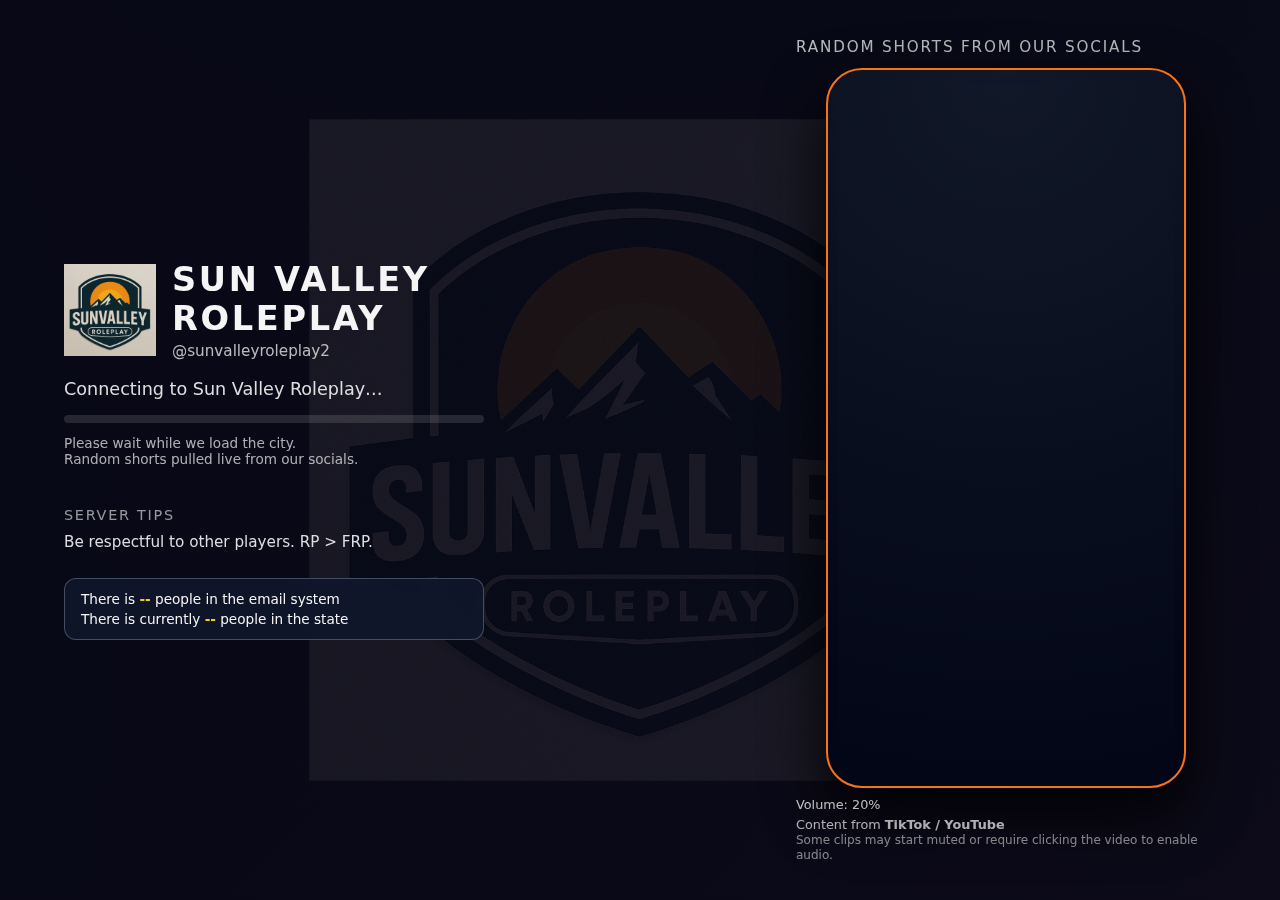
<file: twopoint-loadingscreen/index.html>
<!DOCTYPE html>
<html lang="en">
<head>
  <meta charset="UTF-8" />
  <title>Sun Valley Roleplay — Loading</title>
  <meta name="viewport" content="width=device-width, initial-scale=1.0" />
  <link rel="stylesheet" href="style.css" />
</head>
<body>
  <div class="background"></div>
  <div class="overlay"></div>

  <!-- Large transparent background logo watermark -->
  <div class="background-logo">
    <img src="logo.png" alt="Server Logo" />
  </div>

  <div class="wrapper">
    <div class="left-panel">
      <div class="logo-block">
        <img src="logo.png" alt="Sun Valley Roleplay" class="logo-image" />
        <div class="logo-text">
          <div class="logo-title">SUN VALLEY ROLEPLAY</div>
          <div class="subtitle">@sunvalleyroleplay2</div>
        </div>
      </div>

      <div class="status-text">Connecting to Sun Valley Roleplay…</div>

      <div class="progress-container">
        <div class="progress-bar"></div>
      </div>
      <div class="small-text">
        Please wait while we load the city.<br />
        Random shorts pulled live from our socials.
      </div>

      <div class="tips-title">SERVER TIPS</div>
      <div class="tips-text" id="tipText">
        Be respectful to other players. RP &gt; FRP.
      </div>

      <div class="stats-box">
        <div class="stat-line">
          There is <span id="emailCount">--</span> people in the email system
        </div>
        <div class="stat-line">
          There is currently <span id="stateCount">--</span> people in the state
        </div>
      </div>
    </div>

    <div class="right-panel">
      <div class="video-title">Random shorts from our socials</div>

      <div class="video-wrapper">
        <div class="phone-frame">
          <div class="phone-screen">
            <iframe
              id="shortFrame"
              frameborder="0"
              allow="autoplay; fullscreen; picture-in-picture"
              scrolling="no"
            ></iframe>
          </div>
        </div>
      </div>

      <div class="controls-hint">
        <span class="volume-readout">Volume: <span id="volumeValue">20%</span></span>
      </div>

      <div class="video-note">
        Content from <strong>TikTok / YouTube</strong><br />
        <span class="video-note-small">
          Some clips may start muted or require clicking the video to enable audio.
        </span>
      </div>
    </div>
  </div>

  <script src="script.js"></script>
</body>
</html>
</file>
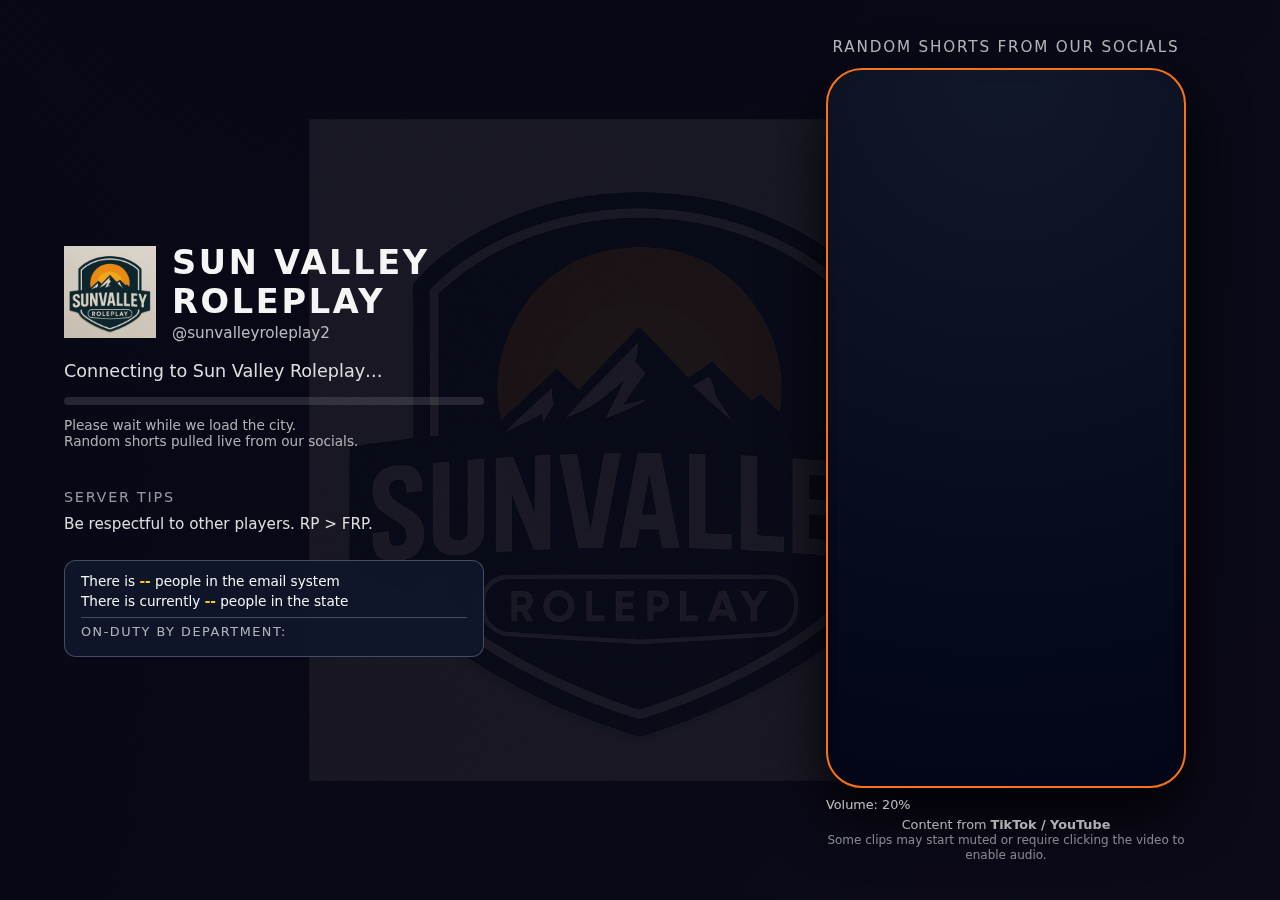
<file: twopoint-loadingscreen/html/index.html>
<!DOCTYPE html>
<html lang="en">
<head>
  <meta charset="UTF-8" />
  <title>Sun Valley Roleplay — Loading</title>
  <meta name="viewport" content="width=device-width, initial-scale=1.0" />
  <link rel="stylesheet" href="style.css" />
</head>
<body>
  <div class="background"></div>
  <div class="overlay"></div>

  <!-- Large transparent background logo watermark -->
  <div class="background-logo">
    <img src="logo.png" alt="Server Logo" />
  </div>

  <div class="wrapper">
    <div class="left-panel">
      <div class="logo-block">
        <img src="logo.png" alt="Sun Valley Roleplay" class="logo-image" />
        <div class="logo-text">
          <div class="logo-title">SUN VALLEY ROLEPLAY</div>
          <div class="subtitle">@sunvalleyroleplay2</div>
        </div>
      </div>

      <div class="status-text">Connecting to Sun Valley Roleplay…</div>

      <div class="progress-container">
        <div class="progress-bar"></div>
      </div>
      <div class="small-text">
        Please wait while we load the city.<br />
        Random shorts pulled live from our socials.
      </div>

      <div class="tips-title">SERVER TIPS</div>
      <div class="tips-text" id="tipText">
        Be respectful to other players. RP &gt; FRP.
      </div>

      <div class="stats-box">
        <div class="stat-line">
          There is <span id="emailCount">--</span> people in the email system
        </div>
        <div class="stat-line">
          There is currently <span id="stateCount">--</span> people in the state
        </div>
        <div class="stat-divider"></div>
        <div class="stat-dynamic-title">On-duty by department:</div>
        <div class="duty-list" id="dutyList">
          <!-- Filled dynamically from duty stats -->
        </div>
      </div>
    </div>

    <div class="right-panel">
      <div class="video-title">Random shorts from our socials</div>

      <div class="video-wrapper">
        <div class="phone-frame">
          <div class="phone-screen">
            <iframe
              id="shortFrame"
              frameborder="0"
              allow="autoplay; fullscreen; picture-in-picture"
              scrolling="no"
            ></iframe>
          </div>
        </div>
      </div>

      <div class="controls-hint">
        <span class="volume-readout">Volume: <span id="volumeValue">20%</span></span>
      </div>

      <div class="video-note">
        Content from <strong>TikTok / YouTube</strong><br />
        <span class="video-note-small">
          Some clips may start muted or require clicking the video to enable audio.
        </span>
      </div>
    </div>
  </div>

  <script src="script.js"></script>
</body>
</html>
</file>
<file: twopoint-loadingscreen/style.css>
* {
  box-sizing: border-box;
}

html,
body {
  margin: 0;
  padding: 0;
  height: 100%;
  width: 100%;
}

body {
  overflow: hidden;
  background: #050716;
  color: #f5f5f5;
  font-family: system-ui, -apple-system, BlinkMacSystemFont, "Segoe UI",
    sans-serif;
}

/* Background layers */
.background {
  position: fixed;
  inset: 0;
  background: radial-gradient(circle at top left, #ff6b6b 0, transparent 55%),
    radial-gradient(circle at bottom right, #4f46e5 0, transparent 55%),
    radial-gradient(circle at top right, #22c55e 0, transparent 55%);
  opacity: 0.35;
  filter: blur(18px);
  transform: scale(1.1);
  pointer-events: none;
  z-index: 0;
}

.overlay {
  position: fixed;
  inset: 0;
  background: linear-gradient(
    135deg,
    rgba(5, 7, 22, 0.96),
    rgba(12, 10, 24, 0.98)
  );
  pointer-events: none;
  z-index: 1;
}

/* Large transparent logo watermark */
.background-logo {
  position: fixed;
  inset: 0;
  display: flex;
  align-items: center;
  justify-content: center;
  pointer-events: none;
  z-index: 2;
  opacity: 0.08;
}

.background-logo img {
  max-width: 70vw;
  max-height: 70vh;
  object-fit: contain;
  filter: blur(0.5px);
  transform: scale(1.05);
}

/* Main layout wrapper */
.wrapper {
  position: relative;
  z-index: 3;
  height: 100vh;
  padding: 3vh 5vw;
  display: flex;
  align-items: center;
  justify-content: space-between;
  gap: 3vw;
}

/* Left / staff / right columns */
.left-panel {
  flex: 1.1;
  max-width: 460px;
  display: flex;
  flex-direction: column;
  justify-content: center;
}

.staff-panel {
  flex: 0.9;
  max-width: 320px;
  display: flex;
  flex-direction: column;
  justify-content: center;
}

body.no-staff-layout .staff-panel {
  display: none;
}

.right-panel {
  flex: 1;
  max-width: 420px;
  display: flex;
  flex-direction: column;
  justify-content: center;
  align-items: center;
}

/* Logo block on the left */
.logo-block {
  display: flex;
  align-items: center;
  gap: 1rem;
  margin-bottom: 1.2rem;
}

.logo-image {
  width: 92px;
  height: 92px;
  object-fit: contain;
}

.logo-text {
  display: flex;
  flex-direction: column;
}

.logo-title {
  font-size: 2.1rem;
  font-weight: 800;
  letter-spacing: 0.08em;
  text-transform: uppercase;
}

.subtitle {
  font-size: 0.95rem;
  opacity: 0.75;
  margin-top: 0.2rem;
}

.status-text {
  font-size: 1.1rem;
  margin-bottom: 1rem;
  opacity: 0.9;
}

/* Progress bar */
.progress-container {
  width: 100%;
  max-width: 420px;
  height: 8px;
  border-radius: 999px;
  background: rgba(255, 255, 255, 0.12);
  overflow: hidden;
  margin-bottom: 0.75rem;
}

.progress-bar {
  width: 0%;
  height: 100%;
  border-radius: inherit;
  background: linear-gradient(90deg, #22c55e, #4ade80, #22c55e);
  animation: progressLoop 9s ease-in-out infinite;
}

@keyframes progressLoop {
  0% {
    width: 5%;
  }
  40% {
    width: 65%;
  }
  60% {
    width: 35%;
  }
  100% {
    width: 100%;
  }
}

.small-text {
  font-size: 0.85rem;
  opacity: 0.7;
  margin-bottom: 2.5rem;
  max-width: 420px;
}

/* Tips */
.tips-title {
  font-size: 0.9rem;
  text-transform: uppercase;
  letter-spacing: 0.12em;
  opacity: 0.6;
  margin-bottom: 0.5rem;
}

.tips-text {
  font-size: 0.95rem;
  line-height: 1.5;
  max-width: 460px;
  opacity: 0.9;
  transition: opacity 0.2s ease;
}

/* Staff panel styles */
.staff-title {
  font-size: 0.9rem;
  text-transform: uppercase;
  letter-spacing: 0.12em;
  opacity: 0.75;
  margin-bottom: 0.5rem;
}

.staff-list {
  display: flex;
  flex-direction: column;
  gap: 0.6rem;
  max-height: 60vh;
  overflow: hidden;
}

.staff-card {
  display: flex;
  align-items: center;
  gap: 0.65rem;
  padding: 0.5rem 0.7rem;
  border-radius: 999px;
  background: rgba(15, 23, 42, 0.92);
  border: 1px solid rgba(148, 163, 184, 0.28);
  backdrop-filter: blur(8px);
}

.staff-avatar-wrap {
  width: 40px;
  height: 40px;
  border-radius: 999px;
  overflow: hidden;
  flex-shrink: 0;
  border: 2px solid rgba(234, 179, 8, 0.8);
}

.staff-avatar-wrap img {
  width: 100%;
  height: 100%;
  object-fit: cover;
}

.staff-meta {
  display: flex;
  flex-direction: column;
}

.staff-name {
  font-size: 0.9rem;
  font-weight: 600;
}

.staff-role {
  font-size: 0.75rem;
  opacity: 0.75;
}

.staff-desc {
  font-size: 0.72rem;
  opacity: 0.7;
}

/* Right side / video */
.video-title {
  font-size: 0.95rem;
  text-transform: uppercase;
  letter-spacing: 0.12em;
  opacity: 0.75;
  margin-bottom: 0.75rem;
  text-align: left;
  width: 100%;
}

.video-wrapper {
  width: 100%;
  max-width: 380px;
  display: flex;
  align-items: center;
  justify-content: center;
}

/* Samsung-style phone frame */
.phone-frame {
  position: relative;
  width: 100%;
  max-width: 360px;
  /* Slightly closer to a 9:16 screen, with a little extra bezel */
  aspect-ratio: 9 / 18;
  border-radius: 36px;
  padding: 10px;
  background: radial-gradient(circle at top, #111827 0%, #020617 85%); /* dark bezel, no orange fill */
  border: 2px solid #f97316; /* thin orange line all the way around */
  box-shadow: 0 26px 60px rgba(0, 0, 0, 0.9);
  display: flex;
  align-items: center;
  justify-content: center;
}

/* Top speaker + camera cutouts */
.phone-frame::before,
.phone-frame::after {
  content: "";
  position: absolute;
  top: 9px;
  transform: translateX(-50%);
}

.phone-frame::before {
  left: 50%;
  width: 72px;
  height: 6px;
  border-radius: 999px;
  background: rgba(15, 23, 42, 0.96);
}

.phone-frame::after {
  left: calc(50% + 58px);
  width: 10px;
  height: 10px;
  border-radius: 50%;
  background: rgba(15, 23, 42, 0.98);
}

/* Inner screen */
.phone-screen {
  width: 100%;
  height: 100%;
  border-radius: 26px;
  overflow: hidden;
  background: radial-gradient(circle at top, #111827, #020617);
}

.phone-screen iframe {
  width: 100%;
  height: 100%;
  border: 0;
}





/* Volume / notes */
.controls-hint {
  font-size: 0.8rem;
  opacity: 0.85;
  margin-top: 0.55rem;
  display: flex;
  align-items: center;
  gap: 0.75rem;
  width: 100%;
}

.volume-readout {
  font-size: 0.8rem;
  opacity: 0.9;
}

.video-note {
  font-size: 0.8rem;
  opacity: 0.7;
  margin-top: 0.35rem;
  width: 100%;
}

.video-note-small {
  font-size: 0.75rem;
  opacity: 0.75;
}

/* Responsive tweaks */
@media (max-width: 1100px) {
  .wrapper {
    flex-direction: column;
    align-items: center;
    justify-content: center;
    gap: 2rem;
  }

  .left-panel,
  .right-panel {
    max-width: 520px;
    align-items: flex-start;
  }

  .staff-panel {
    display: none !important;
  }

  .video-title,
  .controls-hint,
  .video-note {
    text-align: left;
  }
}

@media (max-width: 600px) {
  .wrapper {
    padding: 2rem 1.5rem;
  }

  .logo-image {
    width: 80px;
    height: 80px;
  }

  .logo-title {
    font-size: 1.7rem;
  }

  .video-wrapper {
    max-width: 320px;
  }
}


.stats-box {
  margin-top: 1.5rem;
  padding: 0.75rem 1rem;
  border-radius: 12px;
  background: rgba(15, 23, 42, 0.92);
  border: 1px solid rgba(148, 163, 184, 0.4);
  backdrop-filter: blur(8px);
  max-width: 420px;
  font-size: 0.85rem;
}

.stat-line {
  display: block;
  margin-bottom: 0.25rem;
}

.stat-line:last-child {
  margin-bottom: 0;
}

.stat-line span {
  font-weight: 600;
  color: #facc15;
}
</file>
<file: twopoint-loadingscreen/html/style.css>
* {
  box-sizing: border-box;
}

html,
body {
  margin: 0;
  padding: 0;
  height: 100%;
  width: 100%;
}

body {
  overflow: hidden;
  background: #050716;
  color: #f5f5f5;
  font-family: system-ui, -apple-system, BlinkMacSystemFont, "Segoe UI",
    sans-serif;
}

/* Background layers */
.background {
  position: fixed;
  inset: 0;
  background: radial-gradient(circle at top left, #ff6b6b 0, transparent 55%),
    radial-gradient(circle at bottom right, #4f46e5 0, transparent 55%),
    radial-gradient(circle at top right, #22c55e 0, transparent 55%);
  opacity: 0.35;
  filter: blur(18px);
  transform: scale(1.1);
  pointer-events: none;
  z-index: 0;
}

.overlay {
  position: fixed;
  inset: 0;
  background: linear-gradient(
    135deg,
    rgba(5, 7, 22, 0.96),
    rgba(12, 10, 24, 0.98)
  );
  pointer-events: none;
  z-index: 1;
}

/* Large transparent logo watermark */
.background-logo {
  position: fixed;
  inset: 0;
  display: flex;
  align-items: center;
  justify-content: center;
  pointer-events: none;
  z-index: 2;
  opacity: 0.08;
}

.background-logo img {
  max-width: 70vw;
  max-height: 70vh;
  object-fit: contain;
  filter: blur(0.5px);
  transform: scale(1.05);
}

/* Main layout wrapper */
.wrapper {
  position: relative;
  z-index: 3;
  height: 100vh;
  padding: 3vh 5vw;
  display: flex;
  align-items: center;
  justify-content: space-between;
  gap: 3vw;
}

/* Left / staff / right columns */
.left-panel {
  flex: 1.1;
  max-width: 460px;
  display: flex;
  flex-direction: column;
  justify-content: center;
}

.staff-panel {
  flex: 0.9;
  max-width: 320px;
  display: flex;
  flex-direction: column;
  justify-content: center;
}

body.no-staff-layout .staff-panel {
  display: none;
}

.right-panel {
  flex: 1;
  max-width: 420px;
  display: flex;
  flex-direction: column;
  justify-content: center;
  align-items: center;
}

/* Logo block on the left */
.logo-block {
  display: flex;
  align-items: center;
  gap: 1rem;
  margin-bottom: 1.2rem;
}

.logo-image {
  width: 92px;
  height: 92px;
  object-fit: contain;
}

.logo-text {
  display: flex;
  flex-direction: column;
}

.logo-title {
  font-size: 2.1rem;
  font-weight: 800;
  letter-spacing: 0.08em;
  text-transform: uppercase;
}

.subtitle {
  font-size: 0.95rem;
  opacity: 0.75;
  margin-top: 0.2rem;
}

.status-text {
  font-size: 1.1rem;
  margin-bottom: 1rem;
  opacity: 0.9;
}

/* Progress bar */
.progress-container {
  width: 100%;
  max-width: 420px;
  height: 8px;
  border-radius: 999px;
  background: rgba(255, 255, 255, 0.12);
  overflow: hidden;
  margin-bottom: 0.75rem;
}

.progress-bar {
  width: 0%;
  height: 100%;
  border-radius: inherit;
  background: linear-gradient(90deg, #22c55e, #4ade80, #22c55e);
  animation: progressLoop 9s ease-in-out infinite;
}

@keyframes progressLoop {
  0% {
    width: 5%;
  }
  40% {
    width: 65%;
  }
  60% {
    width: 35%;
  }
  100% {
    width: 100%;
  }
}

.small-text {
  font-size: 0.85rem;
  opacity: 0.7;
  margin-bottom: 2.5rem;
  max-width: 420px;
}

/* Tips */
.tips-title {
  font-size: 0.9rem;
  text-transform: uppercase;
  letter-spacing: 0.12em;
  opacity: 0.6;
  margin-bottom: 0.5rem;
}

.tips-text {
  font-size: 0.95rem;
  line-height: 1.5;
  max-width: 460px;
  opacity: 0.9;
  transition: opacity 0.2s ease;
}

/* Staff panel styles */
.staff-title {
  font-size: 0.9rem;
  text-transform: uppercase;
  letter-spacing: 0.12em;
  opacity: 0.75;
  margin-bottom: 0.5rem;
}

.staff-list {
  display: flex;
  flex-direction: column;
  gap: 0.6rem;
  max-height: 60vh;
  overflow: hidden;
}

.staff-card {
  display: flex;
  align-items: center;
  gap: 0.65rem;
  padding: 0.5rem 0.7rem;
  border-radius: 999px;
  background: rgba(15, 23, 42, 0.92);
  border: 1px solid rgba(148, 163, 184, 0.28);
  backdrop-filter: blur(8px);
}

.staff-avatar-wrap {
  width: 40px;
  height: 40px;
  border-radius: 999px;
  overflow: hidden;
  flex-shrink: 0;
  border: 2px solid rgba(234, 179, 8, 0.8);
}

.staff-avatar-wrap img {
  width: 100%;
  height: 100%;
  object-fit: cover;
}

.staff-meta {
  display: flex;
  flex-direction: column;
}

.staff-name {
  font-size: 0.9rem;
  font-weight: 600;
}

.staff-role {
  font-size: 0.75rem;
  opacity: 0.75;
}

.staff-desc {
  font-size: 0.72rem;
  opacity: 0.7;
}

/* Right side / video */
.video-title {
  font-size: 0.95rem;
  text-transform: uppercase;
  letter-spacing: 0.12em;
  opacity: 0.75;
  margin-bottom: 0.75rem;
  text-align: left;
  width: 100%;
}

.video-wrapper {
  width: 100%;
  max-width: 380px;
  display: flex;
  align-items: center;
  justify-content: center;
}

/* Samsung-style phone frame */
.phone-frame {
  position: relative;
  width: 100%;
  max-width: 360px;
  /* Slightly closer to a 9:16 screen, with a little extra bezel */
  aspect-ratio: 9 / 18;
  border-radius: 36px;
  padding: 10px;
  background: radial-gradient(circle at top, #111827 0%, #020617 85%); /* dark bezel, no orange fill */
  border: 2px solid #f97316; /* thin orange line all the way around */
  box-shadow: 0 26px 60px rgba(0, 0, 0, 0.9);
  display: flex;
  align-items: center;
  justify-content: center;
}

/* Top speaker + camera cutouts */
.phone-frame::before,
.phone-frame::after {
  content: "";
  position: absolute;
  top: 9px;
  transform: translateX(-50%);
}

.phone-frame::before {
  left: 50%;
  width: 72px;
  height: 6px;
  border-radius: 999px;
  background: rgba(15, 23, 42, 0.96);
}

.phone-frame::after {
  left: calc(50% + 58px);
  width: 10px;
  height: 10px;
  border-radius: 50%;
  background: rgba(15, 23, 42, 0.98);
}

/* Inner screen */
.phone-screen {
  width: 100%;
  height: 100%;
  border-radius: 26px;
  overflow: hidden;
  background: radial-gradient(circle at top, #111827, #020617);
}

.phone-screen iframe {
  width: 100%;
  height: 100%;
  border: 0;
}





/* Volume / notes */
.controls-hint {
  font-size: 0.8rem;
  opacity: 0.85;
  margin-top: 0.55rem;
  display: flex;
  align-items: center;
  gap: 0.75rem;
  width: 100%;
}

.volume-readout {
  font-size: 0.8rem;
  opacity: 0.9;
}

.video-note {
  font-size: 0.8rem;
  opacity: 0.7;
  margin-top: 0.35rem;
  width: 100%;
}

.video-note-small {
  font-size: 0.75rem;
  opacity: 0.75;
}

/* Responsive tweaks */
@media (max-width: 1100px) {
  .wrapper {
    flex-direction: column;
    align-items: center;
    justify-content: center;
    gap: 2rem;
  }

  .left-panel,
  .right-panel {
    max-width: 520px;
    align-items: flex-start;
  }

  .staff-panel {
    display: none !important;
  }

  .video-title,
  .controls-hint,
  .video-note {
    text-align: left;
  }
}

@media (max-width: 600px) {
  .wrapper {
    padding: 2rem 1.5rem;
  }

  .logo-image {
    width: 80px;
    height: 80px;
  }

  .logo-title {
    font-size: 1.7rem;
  }

  .video-wrapper {
    max-width: 320px;
  }
}


/* Stats box on the left */
.stats-box {
  margin-top: 1.5rem;
  padding: 0.75rem 1rem;
  border-radius: 12px;
  background: rgba(15, 23, 42, 0.92);
  border: 1px solid rgba(148, 163, 184, 0.4);
  backdrop-filter: blur(8px);
  max-width: 420px;
  font-size: 0.85rem;
}

.stat-line {
  display: block;
  margin-bottom: 0.25rem;
}

.stat-line:last-child {
  margin-bottom: 0;
}

.stat-line span {
  font-weight: 600;
  color: #facc15;
}

.stat-divider {
  margin: 0.5rem 0 0.35rem 0;
  height: 1px;
  background: rgba(148, 163, 184, 0.4);
}

.stat-dynamic-title {
  font-size: 0.8rem;
  text-transform: uppercase;
  letter-spacing: 0.12em;
  opacity: 0.7;
  margin-bottom: 0.35rem;
}

.duty-list {
  display: flex;
  flex-direction: column;
  gap: 0.15rem;
}

.duty-row {
  display: flex;
  justify-content: space-between;
  align-items: center;
}

.duty-name {
  opacity: 0.9;
}

.duty-count {
  font-weight: 600;
  color: #4ade80;
}

.duty-empty {
  font-size: 0.8rem;
  opacity: 0.75;
}


/* Force right column alignment */
.right-panel {
  flex: 1;
  max-width: 420px;
  display: flex;
  flex-direction: column;
  justify-content: center;
  align-items: center;
}

/* Title, phone wrapper, and text share same width */
.video-title,
.video-wrapper,
.controls-hint,
.video-note {
  width: 100%;
  max-width: 360px;
  margin-left: auto;
  margin-right: auto;
  text-align: center;
}

/* Center phone wrapper */
.video-wrapper {
  display: flex;
  align-items: center;
  justify-content: center;
}

/* Phone frame width matches column */
.phone-frame {
  position: relative;
  width: 100%;
  max-width: 360px;
  aspect-ratio: 9 / 18;
  border-radius: 36px;
  padding: 10px;
  background: radial-gradient(circle at top, #111827 0%, #020617 85%);
  border: 2px solid #f97316;
  box-shadow: 0 26px 60px rgba(0, 0, 0, 0.9);
  display: flex;
  align-items: center;
  justify-content: center;
}
</file>
